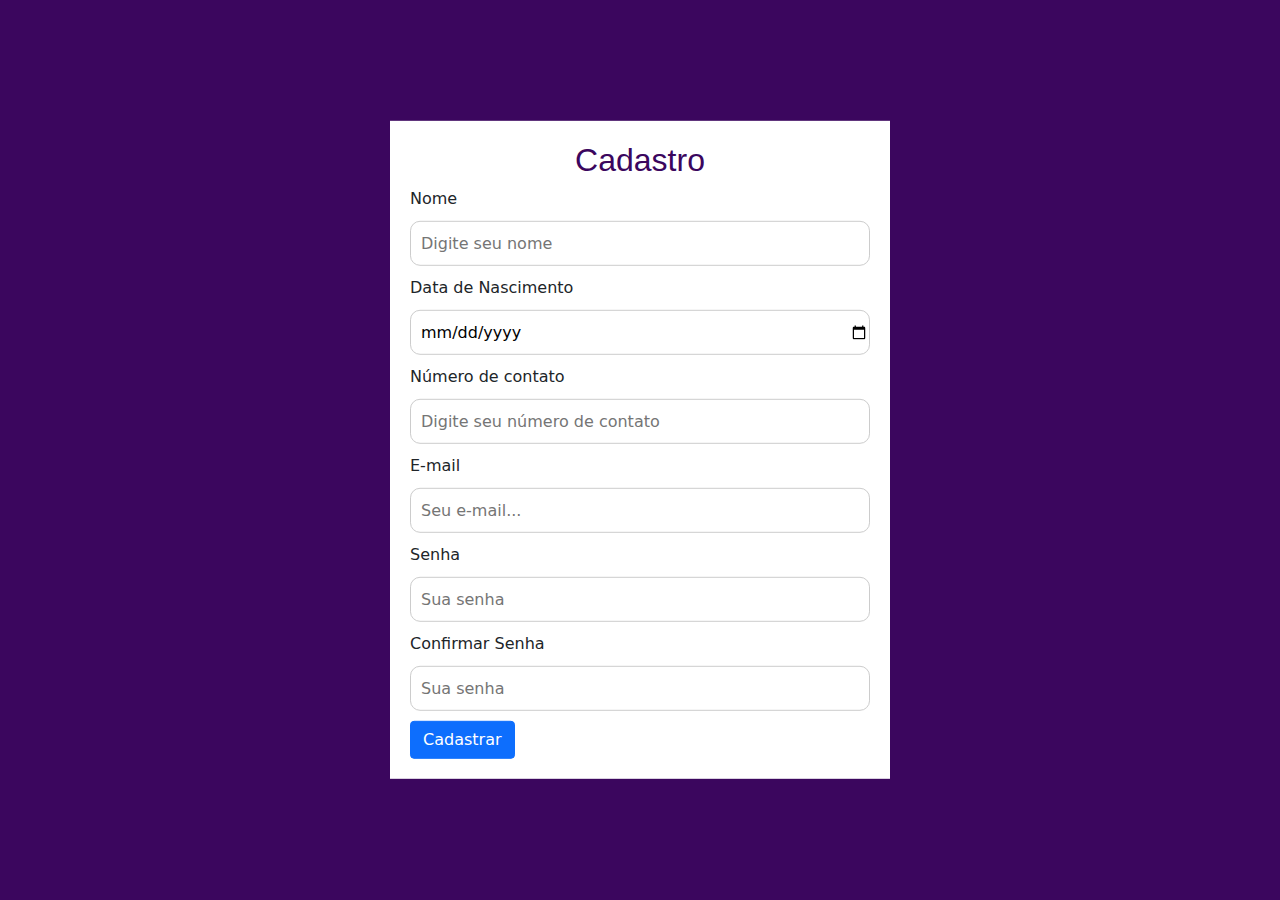
<file: cadastro.html>
<!DOCTYPE html>
<html leng = "utf-8">
    <header>
        <title>Cadastrar</title>
        <link rel="stylesheet" type="text/css" href="css/bootstrap.min.css">
        <link rel="stylesheet" type="text/css" href="cadastro.css">
    </header>
    <body>
        <div id="Cadastrar">
            <form id="novoCadastrar">
                <h2>Cadastro</h2>
                <div class="form-group">
                    <label>Nome</label>
                    <input id="nomeUsuario" type="text" name="nomeUsuario" placeholder="Digite seu nome"/>
                    <span class="msg-erro msg-nomeUsuario"></span>
                </div>
                
                <div class="form-group">
                    <label>Data de Nascimento</label>
                    <input id="dataNascimento" type="date" name="dataNascimento"/>
                    <span class="msg-erro msg-dataNascimento"></span>
                </div>
                
                <div class="form-group">
                    <label>Número de contato</label>
                    <input id="contato" type="tel" name="contato" placeholder="Digite seu número de contato"/>
                    <span class="msg-erro msg-contato"></span>
                </div>
                
                <div class="form-group">
                    <label>E-mail</label>
                    <input id="email" type="text" name="email" placeholder="Seu e-mail..."/>
                    <span class="msg-erro msg-email"></span>
                </div>
                
                <div class="form-group">
                    <label>Senha</label>
                    <input id="password" type="password" name="senha" placeholder="Sua senha"/>
                    <span class="msg-erro msg-password"></span>
                </div>

                <div class="form-group">
                    <label>Confirmar Senha</label>
                    <input id="password2" type="password" name="senha2" placeholder="Sua senha"/>
                    <span class="msg-erro msg-password2"></span>
                </div>
                
                <button type="submit" class="btn btn-primary" id='botao'> 
                    Cadastrar
                </button>               
            </form>
        </div>  
    <script type="text/javascript" src="cadastro.js"></script>      
    </body>
</html>
</file>
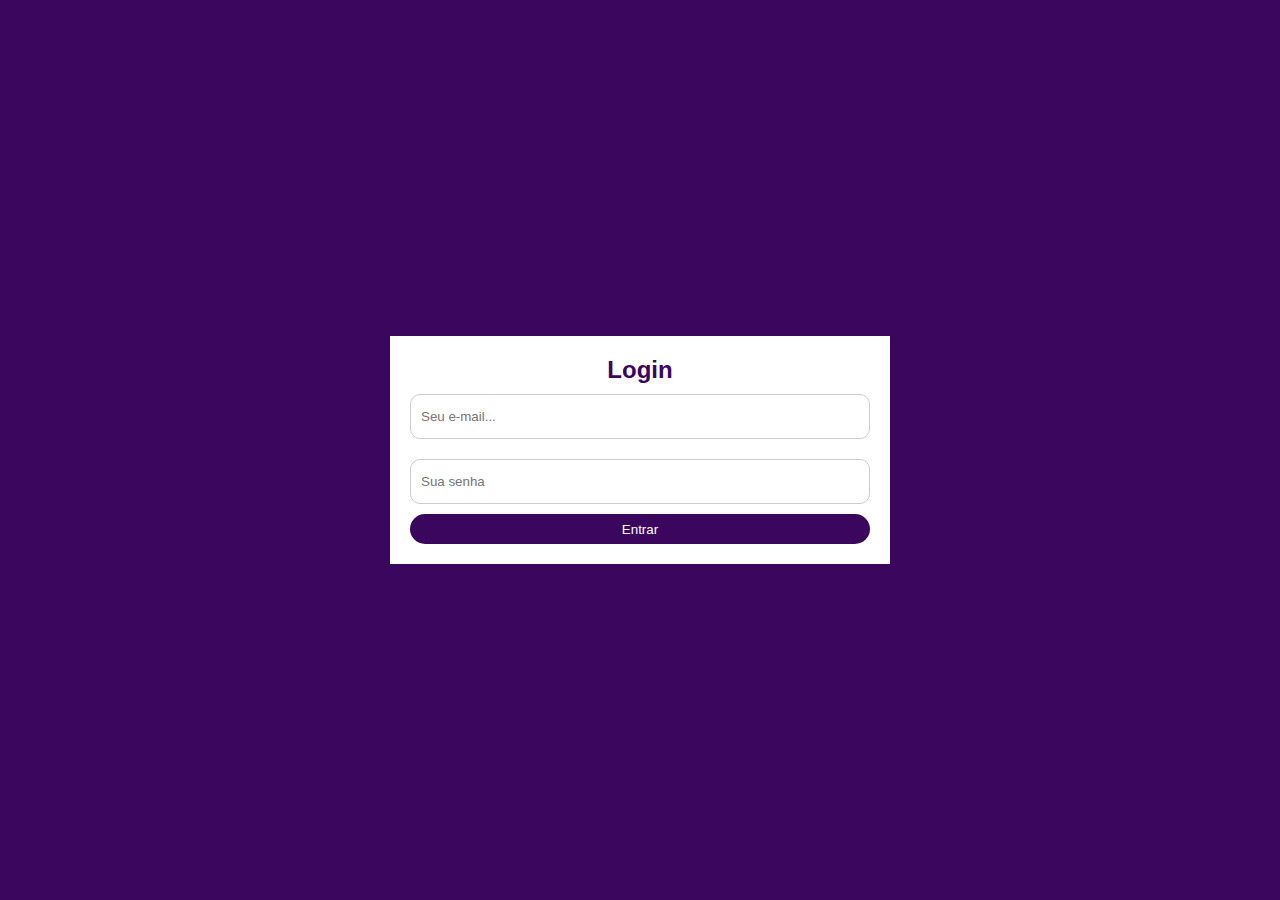
<file: login.html>
<!DOCTYPE html>
<html leng = "utf-8">
    <header>
        <title>Login</title>
    </header>
    <style>
        *{margin: 0; padding: 0; box-sizing: border-box;}
        body{
            background-color:#3B065E;
        }

        form{
            background-color: white;
            max-width: 500px;
            width: 70%;
            padding: 20px;
            position: absolute;
            left: 50%;
            top: 50%;
            transform: translate(-50%,-50%);
        }

        form h2{
            text-align: center;
            color: #3B065E;
            font-family: 'Lucida Sans', 'Lucida Sans Regular', 'Lucida Grande', 'Lucida Sans Unicode', Geneva, Verdana, sans-serif;
        }

        form input[type=text],
        form input[type=password]{
            width: 100%;
            height: 45px;
            border: 1px solid #ccc;
            padding-left: 10px;
            margin: 10px 0;
            border-radius: 10px;
        }

        form input[type=submit]{
            width: 100%;
            height: 30px;
            cursor: pointer;
            background: #3B065E;
            color: white;
            border: 0;
            border-radius: 20px;
            transition: 1s;
        }

        form input[type=submit]:hover{
            background-color: #6f06b6;
        }

        form input[type=text]:focus{
            outline: 0;
        }

        form input[type=password]:focus{
            outline: 0;
        }

        .msg-erro{
            color: red;
        }

    </style>
    <body>
        <div id="login">
            <form id="Entrar">
                <h2>Login</h2>
                <input id="email" type="text" name="email" placeholder="Seu e-mail..."/>
                <span class="msg-erro msg-email"></span>
                <input id="password" type="password" name="senha" placeholder="Sua senha"/>
                <span class="msg-erro msg-password"></span>
                <input type="submit" name="acao" value="Entrar"/>                
            </form>

            <script>

                var form = document.getElementById('Entrar');
                
                if(form.addEventListener){
                    form.addEventListener("submit", validaCadastro);
                }else if(form.attachEvent){
                    form.attachEvent("onsubmit", validaCadastro);
                }

                function validaCadastro(evt){
                    var email = document.getElementById('email');
                    var password = document.getElementById('password');
                    var filtro = /^([\w-]+(?:\.[\w-]+)*)@((?:[\w-]+\.)*\w[\w-]{0,66}(?:\.[a-z]{2})?)$/i;
                    var contErro =0;

                    var caixa_email = document.querySelector('.msg-email');
                    if(email.value == ""){
                        caixa_email.innerHTML = 'Favor preencher o E-mail';
                        caixa_email.style.display = 'block';
                        contErro += 1;
                    }else if(filtro.test(email.value)){
                        caixa_email.style.display = 'none';
                    }else if(email.value != "usuario@usuario.com"){
                        caixa_email.innerHTML = 'E-mail icorreto';
                        caixa_email.style.display = 'block';
                        contErro += 1;
                    }else{
                        caixa_email.innerHTML = 'Formato do E-mail inválido';
                        caixa_email.style.display = 'block';
                        contErro += 1;
                    }

                    var caixa_password = document.querySelector('.msg-password');
                    if(password.value == ""){
                        caixa_password.innerHTML = 'Favor preencher a senha';
                        caixa_password.style.display = 'block';
                        contErro += 1;
                    }else if(password.value.length < 6){
                        caixa_password.innerHTML = 'Favor preencher a senha com minimo de 6 caracteres';
                        caixa_password.style.display = 'block';
                        contErro += 1;
                    }else if(password != 123456){
                        caixa_password.innerHTML = 'Senha incorreta';
                        caixa_password.style.display = 'block';
                        contErro += 1;
                    }else{
                        caixa_password.style.display = 'none';
                    }
                     
                    if(email.value == "usuario@usuario.com" && password.value == 123456){
                        window.location.replace("index.html");
                    }else{
                        console.log("Usuário não cadastrado!!");
                    }

                    if(contErro > 0){
                        evt.preventDefault();
                    }
                }

                email.addEventListener('focus', ()=>{
                    email.style.borderColor = "#3B065E"; 
                })

                email.addEventListener('blur', ()=>{
                    email.style.borderColor = "#ccc"; 
                })

                password.addEventListener('focus', ()=>{
                    password.style.borderColor = "#3B065E"; 
                })

                password.addEventListener('blur', ()=>{
                    password.style.borderColor = "#ccc"; 
                }) 
                
            </script>
        </div>        
    </body>
</html>
</file>
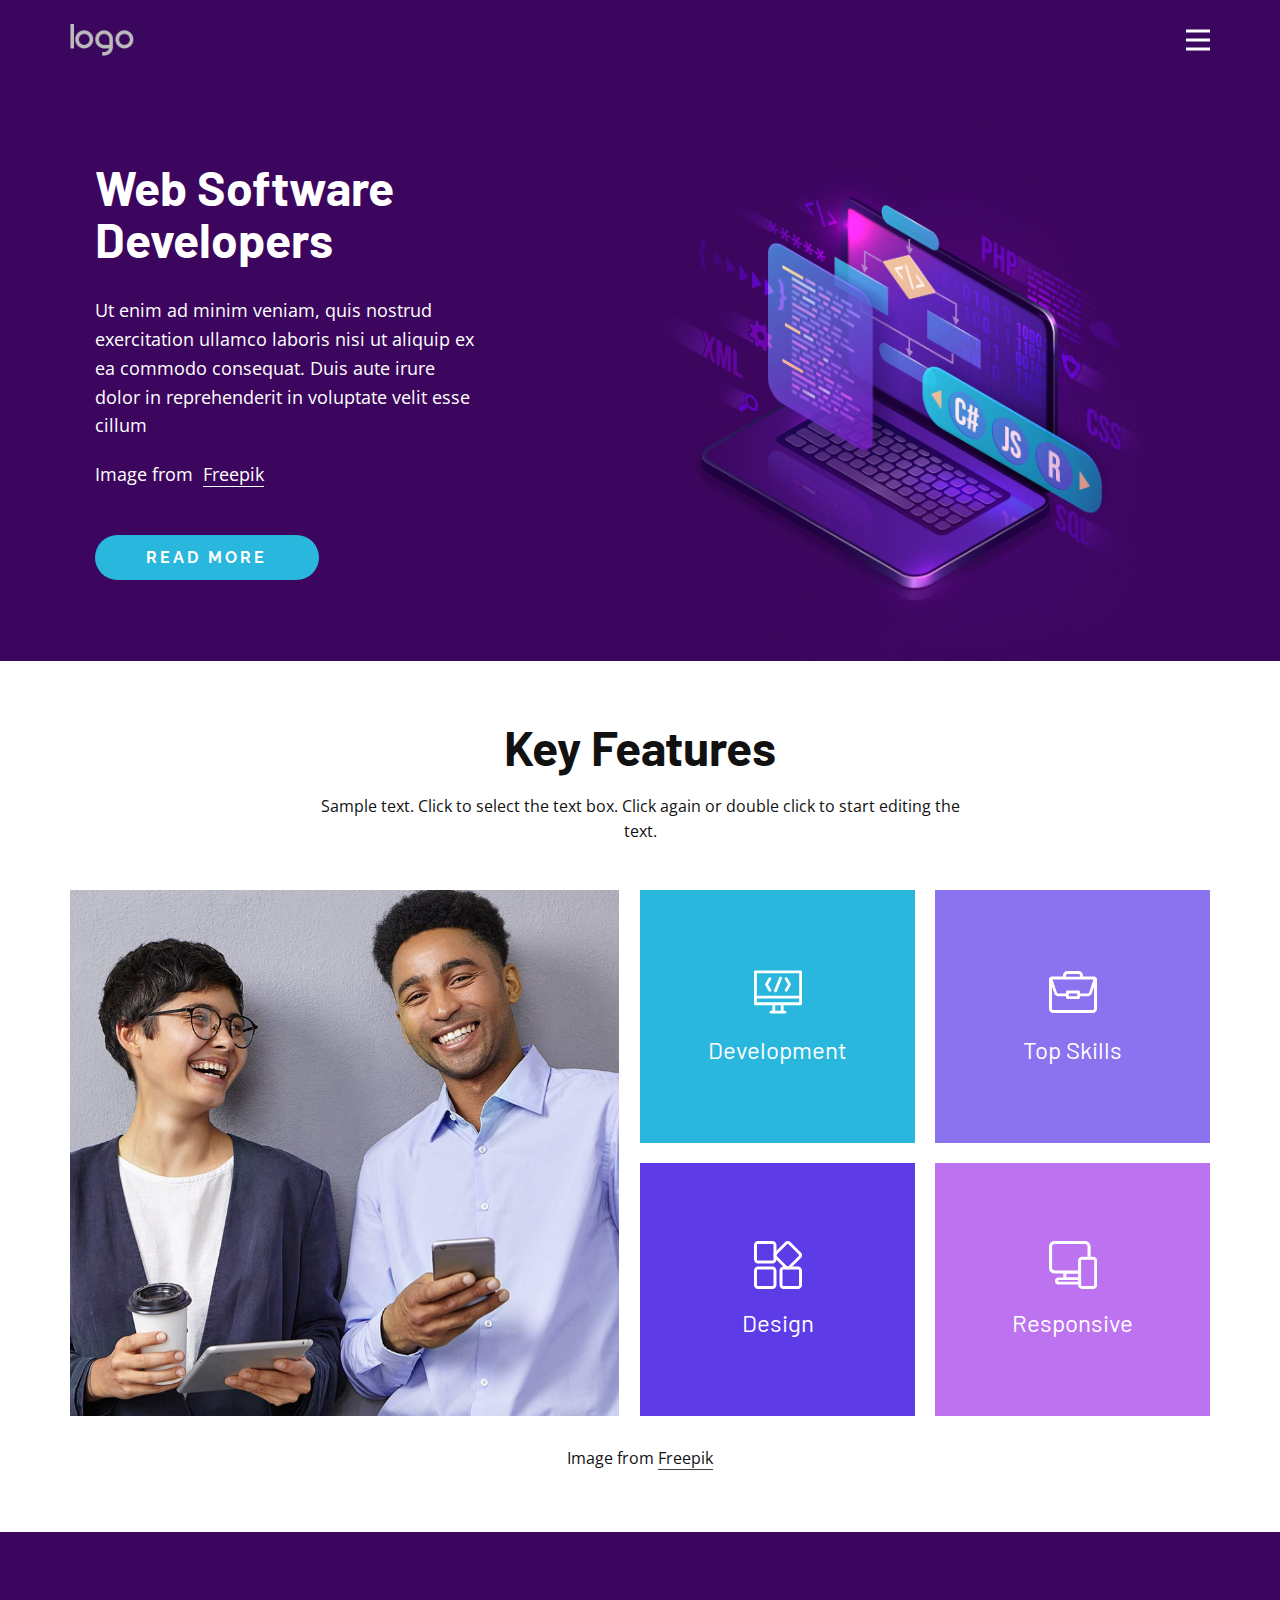
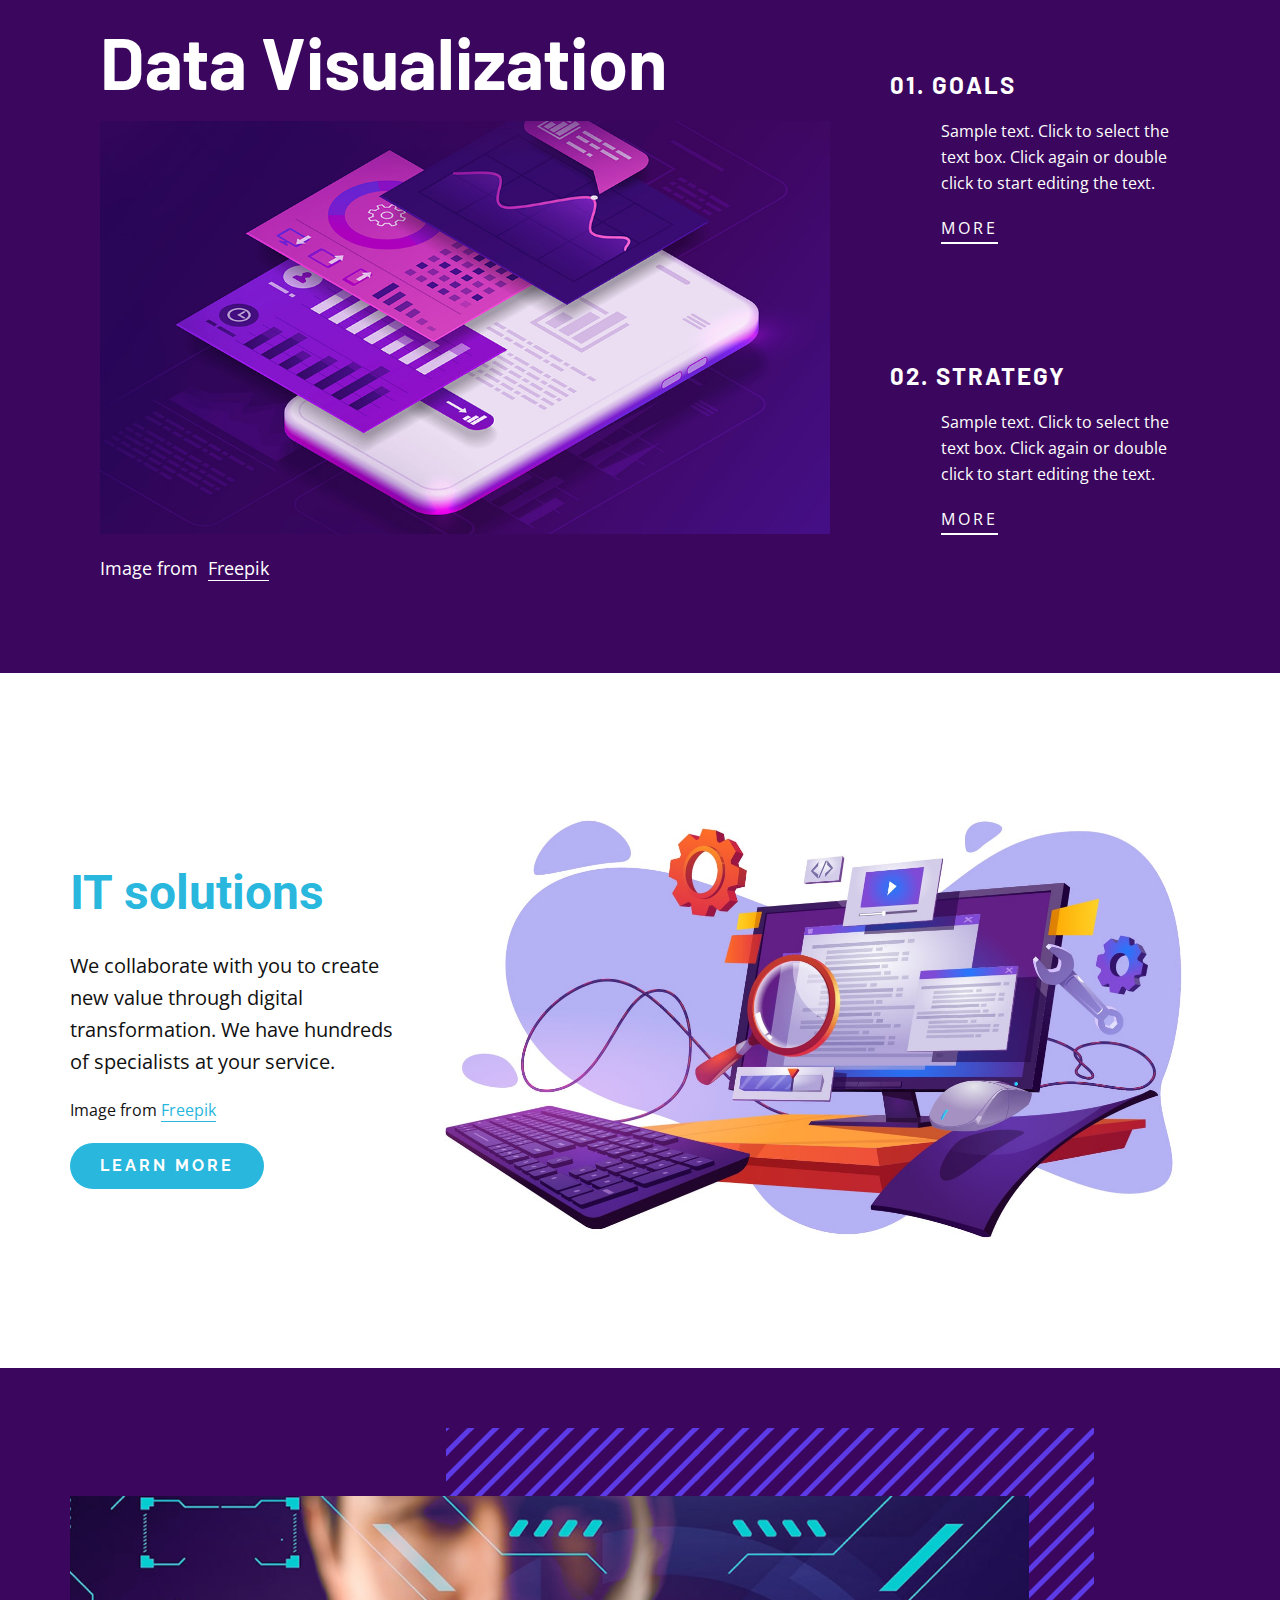
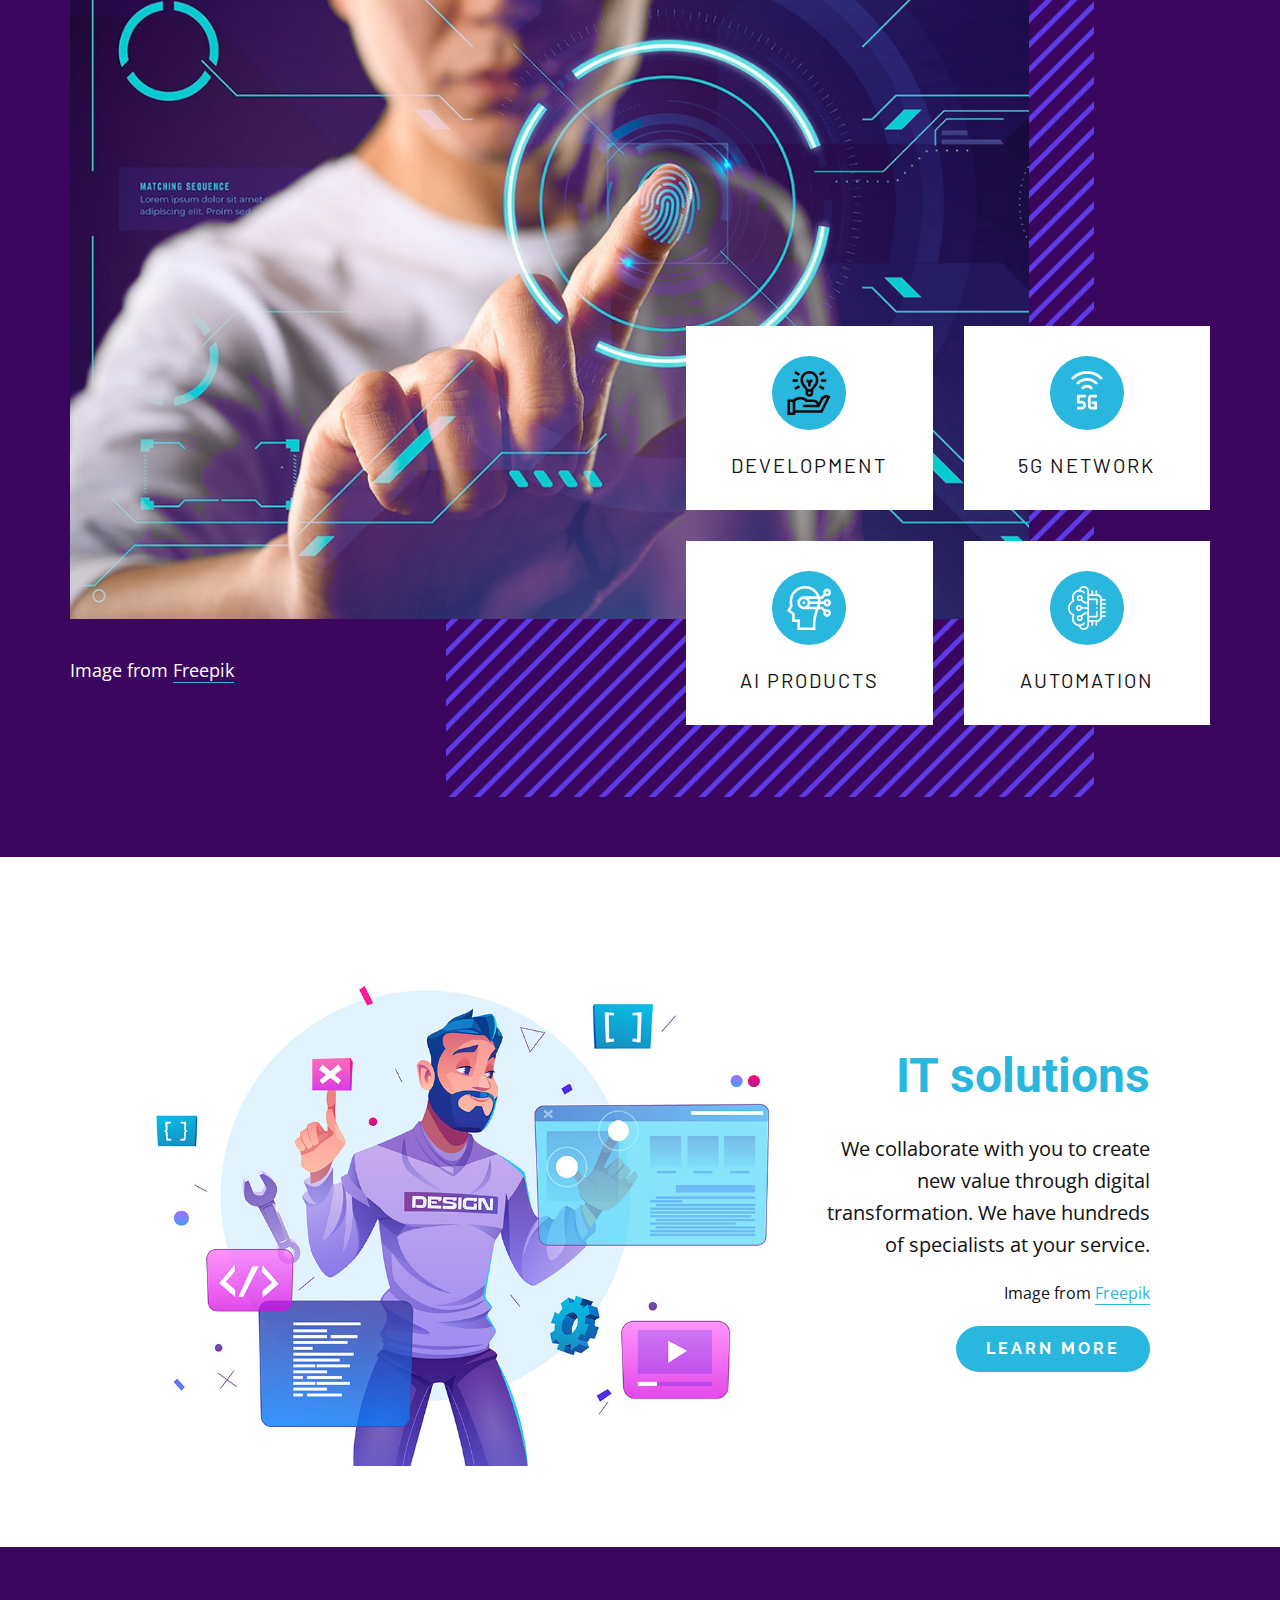
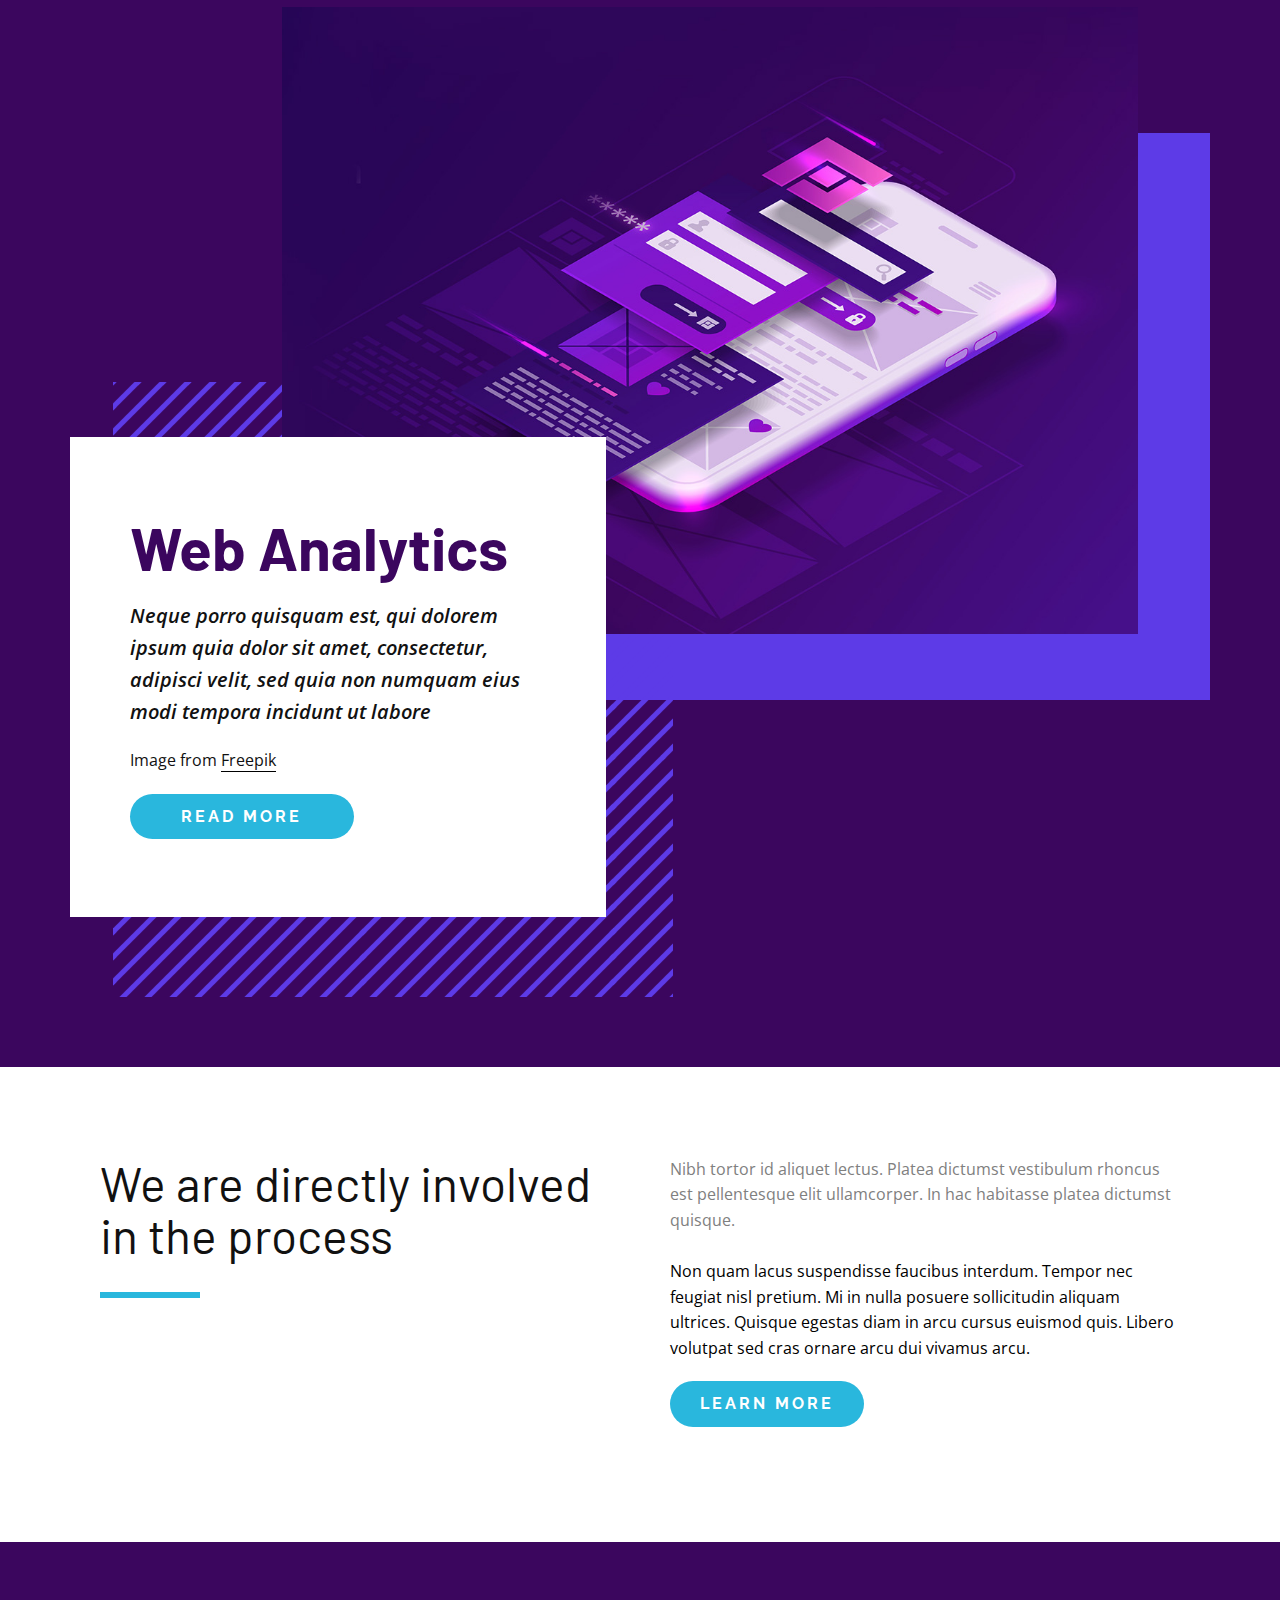
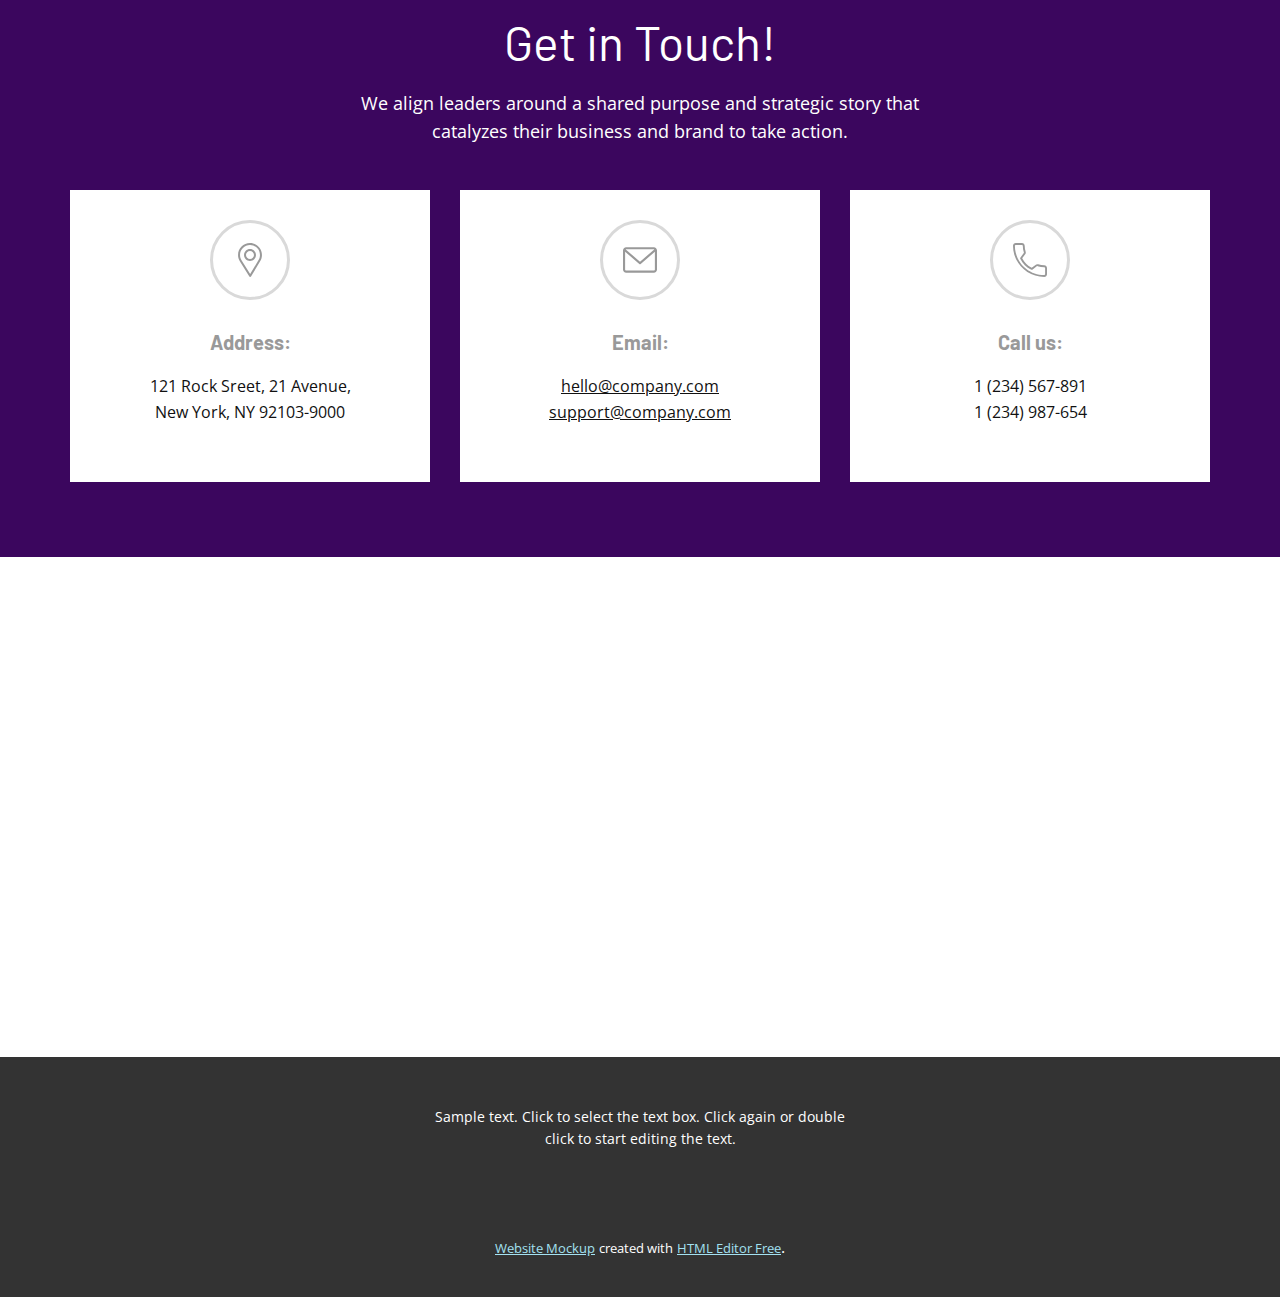
<file: Page-2.html>
<!DOCTYPE html>
<html style="font-size: 16px;">
  <head>
    <meta name="viewport" content="width=device-width, initial-scale=1.0">
    <meta charset="utf-8">
    <meta name="keywords" content="Advertising agency">
    <meta name="description" content="">
    <meta name="page_type" content="np-template-header-footer-from-plugin">
    <title>Page 2</title>
    <link rel="stylesheet" href="nicepage.css" media="screen">
<link rel="stylesheet" href="Page-2.css" media="screen">
    <script class="u-script" type="text/javascript" src="jquery-1.9.1.min.js" defer=""></script>
    <script class="u-script" type="text/javascript" src="nicepage.js" defer=""></script>
    <meta name="generator" content="Nicepage 4.7.8, nicepage.com">
    <link id="u-theme-google-font" rel="stylesheet" href="https://fonts.googleapis.com/css?family=Open+Sans:300,300i,400,400i,500,500i,600,600i,700,700i,800,800i|Barlow:100,100i,200,200i,300,300i,400,400i,500,500i,600,600i,700,700i,800,800i,900,900i">
    <link id="u-page-google-font" rel="stylesheet" href="https://fonts.googleapis.com/css?family=Raleway:100,100i,200,200i,300,300i,400,400i,500,500i,600,600i,700,700i,800,800i,900,900i|Roboto:100,100i,300,300i,400,400i,500,500i,700,700i,900,900i|Barlow:100,100i,200,200i,300,300i,400,400i,500,500i,600,600i,700,700i,800,800i,900,900i">
    
    
    
    
    
    
    
    
    
    
    
    <script type="application/ld+json">{
		"@context": "http://schema.org",
		"@type": "Organization",
		"name": "",
		"logo": "images/default-logo.png"
}</script>
    <meta name="theme-color" content="#29b7dd">
    <meta property="og:title" content="Page 2">
    <meta property="og:type" content="website">
  </head>
  <body class="u-body u-xl-mode"><header class="u-clearfix u-header u-palette-2-base u-header" id="sec-2485"><div class="u-clearfix u-sheet u-valign-middle u-sheet-1">
        <a href="https://nicepage.com" class="u-image u-logo u-image-1">
          <img src="images/default-logo.png" class="u-logo-image u-logo-image-1">
        </a>
        <nav class="u-menu u-menu-dropdown u-offcanvas u-menu-1" data-responsive-from="XL">
          <div class="menu-collapse" style="font-size: 1rem; letter-spacing: 0px; font-weight: 700; text-transform: uppercase;">
            <a class="u-button-style u-custom-active-border-color u-custom-border u-custom-border-color u-custom-borders u-custom-hover-border-color u-custom-left-right-menu-spacing u-custom-padding-bottom u-custom-text-color u-custom-text-hover-color u-custom-top-bottom-menu-spacing u-nav-link u-text-active-palette-1-base u-text-hover-palette-2-base u-text-white" href="#">
              <svg class="u-svg-link" viewBox="0 0 24 24"><use xlink:href="#menu-hamburger"></use></svg>
              <svg class="u-svg-content" version="1.1" id="menu-hamburger" viewBox="0 0 16 16" x="0px" y="0px" xmlns:xlink="http://www.w3.org/1999/xlink" xmlns="http://www.w3.org/2000/svg"><g><rect y="1" width="16" height="2"></rect><rect y="7" width="16" height="2"></rect><rect y="13" width="16" height="2"></rect>
</g></svg>
            </a>
          </div>
          <div class="u-custom-menu u-nav-container" wfd-invisible="true">
            <ul class="u-nav u-spacing-30 u-unstyled u-nav-1"><li class="u-nav-item"><a class="u-border-2 u-border-active-palette-1-base u-border-hover-palette-1-base u-border-no-left u-border-no-right u-border-no-top u-button-style u-nav-link u-text-active-palette-1-base u-text-grey-90 u-text-hover-grey-90" href="Page-1.html" style="padding: 10px 0px;">Page 1</a>
</li></ul>
          </div>
          <div class="u-custom-menu u-nav-container-collapse">
            <div class="u-black u-container-style u-inner-container-layout u-opacity u-opacity-95 u-sidenav">
              <div class="u-inner-container-layout u-sidenav-overflow">
                <div class="u-menu-close"></div>
                <ul class="u-align-center u-nav u-popupmenu-items u-unstyled u-nav-2"><li class="u-nav-item"><a class="u-button-style u-nav-link" href="Page-1.html" style="padding: 10px 20px;">Page 1</a>
</li></ul>
              </div>
            </div>
            <div class="u-black u-menu-overlay u-opacity u-opacity-70" wfd-invisible="true"></div>
          </div>
        </nav>
      </div></header>
    <section class="u-align-left u-clearfix u-image u-section-1" id="carousel_3e8e" data-image-width="1980" data-image-height="1350">
      <div class="u-clearfix u-sheet u-valign-middle u-sheet-1">
        <div class="u-clearfix u-expanded-width u-layout-wrap u-layout-wrap-1">
          <div class="u-gutter-0 u-layout">
            <div class="u-layout-row">
              <div class="u-align-left u-container-style u-layout-cell u-left-cell u-shape-rectangle u-size-27 u-layout-cell-1">
                <div class="u-container-layout u-valign-middle u-container-layout-1">
                  <h1 class="u-custom-font u-text u-text-body-alt-color u-text-1">Web Software Developers</h1>
                  <p class="u-text u-text-body-alt-color u-text-2">Ut enim ad minim veniam, quis nostrud exercitation ullamco laboris nisi ut aliquip ex ea commodo consequat. Duis aute irure dolor in reprehenderit in voluptate velit esse cillum </p>
                  <p class="u-text u-text-body-alt-color u-text-3">Image from&nbsp;<b>
                      <a href="https://www.freepik.com/vectors/computer" class="u-border-1 u-border-white u-btn u-button-link u-button-style u-none u-text-body-alt-color u-btn-1" target="_blank">Freepik</a></b>
                  </p>
                  <a href="#" class="u-active-palette-4-base u-btn u-btn-round u-button-style u-custom-font u-font-raleway u-hover-palette-4-base u-palette-1-base u-radius-50 u-text-body-alt-color u-btn-2">read more</a>
                </div>
              </div>
              <div class="u-align-left u-container-style u-image u-layout-cell u-right-cell u-size-33 u-image-1" data-image-width="1372" data-image-height="1235">
                <div class="u-container-layout u-valign-bottom u-container-layout-2"></div>
              </div>
            </div>
          </div>
        </div>
      </div>
    </section>
    <section class="u-align-center u-clearfix u-white u-section-2" id="carousel_7a94">
      <div class="u-clearfix u-sheet u-valign-middle-md u-valign-middle-sm u-valign-middle-xs u-sheet-1">
        <h1 class="u-align-center u-text u-text-1">Key Features</h1>
        <p class="u-text u-text-2">Sample text. Click to select the text box. Click again or double click to start editing the text.</p>
        <img alt="" class="u-expanded-width-md u-expanded-width-sm u-expanded-width-xs u-image u-image-default u-image-1" src="images/fffffff-min.jpg" data-image-width="1200" data-image-height="800">
        <div class="u-expanded-width-md u-expanded-width-sm u-expanded-width-xs u-list u-list-1">
          <div class="u-repeater u-repeater-1">
            <div class="u-align-center u-container-style u-custom-item u-list-item u-palette-1-base u-repeater-item u-list-item-1">
              <div class="u-container-layout u-similar-container u-valign-middle u-container-layout-1"><span class="u-icon u-icon-1"><svg class="u-svg-link" preserveAspectRatio="xMidYMin slice" viewBox="0 0 512 512" style=""><use xlink:href="#svg-f6ba"></use></svg><svg class="u-svg-content" viewBox="0 0 512 512" id="svg-f6ba"><g><path d="m497 26h-482c-8.284 0-15 6.716-15 15v340c0 8.284 6.716 15 15 15h181v60h-15c-8.284 0-15 6.716-15 15s6.716 15 15 15h150c8.284 0 15-6.716 15-15s-6.716-15-15-15h-15v-60h181c8.284 0 15-6.716 15-15v-340c0-8.284-6.716-15-15-15zm-15 30v240h-452v-240zm-196 400h-60v-60h60zm-256-90v-40h452v40z"></path><path d="m223.381 258.012c1.818.724 3.694 1.066 5.539 1.066 5.964 0 11.604-3.581 13.942-9.46l54.15-136.147c3.062-7.697-.697-16.42-8.395-19.481-7.698-3.063-16.42.697-19.481 8.395l-54.15 136.148c-3.061 7.696.698 16.417 8.395 19.479z"></path><path d="m335.557 250.526c2.367 1.372 4.953 2.023 7.504 2.023 5.177 0 10.213-2.683 12.994-7.484l36.363-62.777c2.741-4.732 2.69-10.58-.133-15.263l-36.363-60.315c-4.277-7.095-13.495-9.378-20.591-5.102-7.095 4.277-9.379 13.496-5.102 20.591l31.786 52.724-31.919 55.106c-4.153 7.167-1.708 16.345 5.461 20.497z"></path><path d="m155.945 245.065c2.782 4.802 7.817 7.484 12.994 7.484 2.551 0 5.138-.651 7.504-2.023 7.168-4.152 9.613-13.33 5.461-20.498l-31.919-55.106 31.786-52.724c4.277-7.095 1.993-16.313-5.102-20.591-7.096-4.278-16.314-1.993-20.591 5.102l-36.363 60.315c-2.823 4.683-2.874 10.531-.133 15.263z"></path>
</g></svg>
            
            
          </span>
                <h4 class="u-align-center u-text u-text-3">Development</h4>
              </div>
            </div>
            <div class="u-align-center u-container-style u-custom-item u-list-item u-palette-3-light-1 u-repeater-item u-list-item-2">
              <div class="u-container-layout u-similar-container u-valign-middle u-container-layout-2"><span class="u-icon u-icon-2"><svg class="u-svg-link" preserveAspectRatio="xMidYMin slice" viewBox="0 0 128 128" style=""><use xlink:href="#svg-3dc7"></use></svg><svg class="u-svg-content" viewBox="0 0 128 128" id="svg-3dc7"><path d="m78.9 15.9c2.1 0 3.7 1.7 3.7 3.7v3.7h-37.2v-3.7c0-2 1.7-3.7 3.7-3.7h29.8m39.7 14.8-11.6 34.5c-0.5 1.5-1.9 2.5-3.5 2.5h-20.9v-3.7c0-2-1.7-3.7-3.7-3.7h-29.8c-2.1 0-3.7 1.7-3.7 3.7v3.7h-20.9c-1.6 0-3-1-3.5-2.5l-11.6-34.5h109.2m1.5 19.1v58.6c0 2-1.7 3.7-3.7 3.7h-104.7c-2.1 0-3.7-1.7-3.7-3.7v-58.6l5.9 17.7c1.5 4.5 5.8 7.6 10.6 7.6h20.9v3.7c0 2 1.7 3.7 3.7 3.7h29.8c2.1 0 3.7-1.7 3.7-3.7v-3.7h20.9c4.8 0 9.1-3 10.6-7.6l6-17.7m-44.9 17.9v7.4h-22.4v-7.4h22.4m15.3-44.9v-3.2c0-6.4-5.2-11.6-11.6-11.6h-29.8c-6.4 0-11.7 5.2-11.7 11.6v3.2h-29.5c-4.4 0-7.9 3.5-7.9 7.9v77.7c0 6.4 5.2 11.6 11.7 11.6h104.7c6.4 0 11.7-5.2 11.7-11.6v-77.7c0-4.4-3.6-7.9-7.9-7.9h-29.7z"></path></svg>
            
            
          </span>
                <h4 class="u-align-center u-text u-text-4">Top Skills</h4>
              </div>
            </div>
            <div class="u-align-center u-container-style u-custom-item u-list-item u-palette-3-base u-repeater-item u-shape-rectangle">
              <div class="u-container-layout u-similar-container u-valign-middle u-container-layout-3"><span class="u-icon u-icon-3"><svg class="u-svg-link" preserveAspectRatio="xMidYMin slice" viewBox="0 0 128 128" style=""><use xlink:href="#svg-9868"></use></svg><svg class="u-svg-content" viewBox="0 0 128 128" id="svg-9868"><path d="m117.4 76c1.5 0 2.7 1.2 2.7 2.7v38.7c0 1.5-1.2 2.7-2.7 2.7h-38.7c-1.5 0-2.7-1.2-2.7-2.7v-38.7c0-1.5 1.2-2.7 2.7-2.7h38.7m0-7.9h-38.7c-5.8 0-10.6 4.8-10.6 10.6v38.7c0 5.8 4.8 10.6 10.6 10.6h38.7c5.8 0 10.6-4.8 10.6-10.6v-38.7c0-5.8-4.8-10.6-10.6-10.6z"></path><path d="m49.3 7.9c1.5 0 2.7 1.2 2.7 2.7v38.7c0 1.5-1.2 2.7-2.7 2.7h-38.7c-1.5 0-2.7-1.2-2.7-2.7v-38.7c0-1.5 1.2-2.7 2.7-2.7h38.7m0-7.9h-38.7c-5.8 0-10.6 4.8-10.6 10.6v38.7c0 5.8 4.8 10.6 10.6 10.6h38.7c5.8 0 10.6-4.8 10.6-10.6v-38.7c0-5.8-4.8-10.6-10.6-10.6z"></path><path d="m90 7.9c0.7 0 1.4 0.3 1.9 0.8l27.4 27.4c1 1 1 2.7 0 3.8l-27.4 27.3c-0.5 0.5-1.2 0.8-1.9 0.8s-1.4-0.3-1.9-0.8l-27.3-27.3c-1-1-1-2.7 0-3.8l27.3-27.4c0.6-0.5 1.3-0.8 1.9-0.8m0-7.9c-2.8 0-5.5 1.1-7.5 3.1l-27.3 27.4c-2 2-3.1 4.7-3.1 7.5s1.1 5.5 3.1 7.5l27.4 27.4c2 2 4.7 3.1 7.5 3.1s5.5-1.1 7.5-3.1l27.4-27.4c2-2 3.1-4.7 3.1-7.5s-1.1-5.5-3.1-7.5l-27.5-27.4c-2-2-4.6-3.1-7.5-3.1z"></path><path d="m49.3 76c1.5 0 2.7 1.2 2.7 2.7v38.7c0 1.5-1.2 2.7-2.7 2.7h-38.7c-1.5 0-2.7-1.2-2.7-2.7v-38.7c0-1.5 1.2-2.7 2.7-2.7h38.7m0-7.9h-38.7c-5.8 0-10.6 4.8-10.6 10.6v38.7c0 5.8 4.8 10.6 10.6 10.6h38.7c5.8 0 10.6-4.8 10.6-10.6v-38.7c0-5.8-4.8-10.6-10.6-10.6z"></path></svg>
            
            
          </span>
                <h4 class="u-align-center u-text u-text-5">Design</h4>
              </div>
            </div>
            <div class="u-align-center u-container-style u-list-item u-palette-2-light-1 u-repeater-item u-shape-rectangle u-list-item-4">
              <div class="u-container-layout u-similar-container u-valign-middle u-container-layout-4"><span class="u-icon u-icon-4"><svg class="u-svg-link" preserveAspectRatio="xMidYMin slice" viewBox="0 0 128 128" style=""><use xlink:href="#svg-cf8d"></use></svg><svg class="u-svg-content" viewBox="0 0 128 128" id="svg-cf8d"><path d="m26.4 108.7c-1.2 0-2.2-1-2.2-2.2s1-2.2 4.7-2.2h48.7v-7.4h-31.2v-9.9h31.2v-8.4h-58.7c-7.7 0-10.6-3-10.6-6.6v-57.1c0-3.7 3-6.6 6.6-6.6h81.2c3.7 0 6.6 3 6.6 6.6v27h8.3v-27c0-8.2-6.7-14.9-14.9-14.9h-81.2c-8.2 0-14.9 6.7-14.9 14.9v57.1c0 8.2 6.7 14.9 14.9 14.9h23.2v10.1h-13.8c-4.3 0-8.5 3.7-8.5 9.5v0.2c0 4.6 3.7 9.3 8.3 9.3h53.5v-7.3h-51.2z"></path><path d="m118 41.9h-30c-5.8 0-10.5 4.7-10.5 10.6 0 0 0.1 66.3 0.1 66.4 0 4.3 5.1 9 10.4 9h30c5.6 0 10.2-4.4 10.5-10.1v-65.3c0-5.9-4.7-10.6-10.5-10.6zm2.4 75.5c-0.1 1.3-1.1 2.3-2.4 2.3h-30c-1 0-1.9-0.7-2.2-1.6l-0.2-65.6c0-1.3 1.1-2.4 2.4-2.4h30c1.3 0 2.4 1.1 2.4 2.4v64.9z"></path></svg>
            
            
          </span>
                <h4 class="u-align-center u-text u-text-6">Responsive</h4>
              </div>
            </div>
          </div>
        </div>
        <p class="u-text u-text-7">Image from <a href="https://freepik.com/photos/business" class="u-active-none u-border-1 u-border-grey-75 u-btn u-button-link u-button-style u-hover-none u-none u-text-body-color u-btn-1">Freepik</a>
        </p>
      </div>
    </section>
    <section class="u-align-center-lg u-align-center-md u-align-center-sm u-align-center-xs u-clearfix u-palette-2-base u-section-3" id="carousel_3f86">
      <div class="u-clearfix u-sheet u-valign-middle-lg u-valign-middle-md u-valign-middle-sm u-valign-middle-xs u-sheet-1">
        <div class="u-clearfix u-expanded-width-md u-expanded-width-sm u-expanded-width-xs u-layout-wrap u-layout-wrap-1">
          <div class="u-layout">
            <div class="u-layout-row">
              <div class="u-container-style u-layout-cell u-size-60 u-layout-cell-1">
                <div class="u-container-layout u-container-layout-1">
                  <h2 class="u-text u-text-1">Data Visualization</h2>
                  <img src="images/ssssss.jpg" alt="" class="u-expanded-width u-image u-image-default u-image-1" data-image-width="1080" data-image-height="735">
                  <p class="u-text u-text-body-alt-color u-text-2">Image from&nbsp;<b>
                      <a href="https://www.freepik.com/vectors/computer" class="u-border-1 u-border-white u-btn u-button-link u-button-style u-none u-text-body-alt-color u-btn-1" target="_blank">Freepik</a></b>
                  </p>
                </div>
              </div>
            </div>
          </div>
        </div>
        <div class="u-list u-list-1">
          <div class="u-repeater u-repeater-1">
            <div class="u-container-style u-list-item u-repeater-item">
              <div class="u-container-layout u-similar-container u-valign-top u-container-layout-2">
                <h3 class="u-text u-text-3">01. goals</h3>
                <p class="u-text u-text-4">Sample text. Click to select the text box. Click again or double click to start editing the text.</p>
                <a href="#" class="u-active-none u-border-2 u-border-white u-btn u-button-style u-hover-none u-none u-text-active-palette-2-light-3 u-text-body-alt-color u-text-hover-palette-3-light-3 u-btn-2">more</a>
              </div>
            </div>
            <div class="u-container-style u-list-item u-repeater-item">
              <div class="u-container-layout u-similar-container u-valign-top u-container-layout-3">
                <h3 class="u-text u-text-5">02. strategy</h3>
                <p class="u-text u-text-6">Sample text. Click to select the text box. Click again or double click to start editing the text.</p>
                <a href="#" class="u-active-none u-border-2 u-border-white u-btn u-button-style u-hover-none u-none u-text-active-palette-2-light-3 u-text-body-alt-color u-text-hover-palette-3-light-3 u-btn-3">more<span class="u-text-body-alt-color"></span>
                  <span class="u-text-body-alt-color"></span>
                </a>
              </div>
            </div>
          </div>
        </div>
      </div>
    </section>
    <section class="u-align-center-xs u-clearfix u-section-4" src="" id="carousel_46bf">
      <div class="u-clearfix u-sheet u-valign-middle-xl u-sheet-1">
        <img class="u-expanded-width-md u-image u-image-contain u-image-1" src="images/Untitled-1-min.jpg">
        <div class="u-align-center-md u-align-center-sm u-align-center-xs u-border-no-bottom u-border-no-left u-border-no-right u-border-no-top u-container-style u-expanded-width-md u-expanded-width-sm u-expanded-width-xs u-group u-shape-rectangle u-group-1">
          <div class="u-container-layout u-valign-middle u-container-layout-1">
            <h1 class="u-text u-text-palette-1-base u-text-1">IT solutions</h1>
            <p class="u-large-text u-text u-text-variant u-text-2">We collaborate with you to create new value through digital transformation. We have hundreds of specialists at your service. </p>
            <p class="u-text u-text-3">Image from <a href="https://www.freepik.com/vectors/cartoon" class="u-active-none u-border-1 u-border-palette-1-base u-btn u-button-link u-button-style u-hover-none u-none u-text-palette-1-base u-btn-1" target="_blank">Freepik</a>
            </p>
            <a href="#" class="u-active-palette-4-base u-border-0 u-btn u-btn-round u-button-style u-custom-font u-font-raleway u-hover-palette-4-base u-palette-1-base u-radius-50 u-text-body-alt-color u-btn-2">learn more</a>
          </div>
        </div>
      </div>
    </section>
    <section class="u-align-right u-clearfix u-palette-2-base u-section-5" id="carousel_d534">
      <div class="u-clearfix u-sheet u-valign-middle-sm u-valign-middle-xs u-sheet-1">
        <div class="u-container-style u-group u-image u-image-tiles u-image-1" data-image-width="500" data-image-height="375">
          <div class="u-container-layout u-container-layout-1"></div>
        </div>
        <img src="images/fff.jpg" alt="" class="u-image u-image-default u-image-2" data-image-width="1202" data-image-height="800">
        <p class="u-align-left u-text u-text-1">Image from <a href="https://www.freepik.com/free-photos/background" class="u-border-1 u-border-palette-1-base u-btn u-button-link u-button-style u-none u-text-body-alt-color u-btn-1">Freepik</a>
        </p>
        <div class="u-list u-list-1">
          <div class="u-repeater u-repeater-1">
            <div class="u-container-style u-list-item u-repeater-item u-video-cover u-white u-list-item-1">
              <div class="u-container-layout u-similar-container u-valign-top u-container-layout-2"><span class="u-icon u-icon-circle u-palette-1-base u-spacing-15 u-icon-1"><svg class="u-svg-link" preserveAspectRatio="xMidYMin slice" viewBox="0 0 512 512" style=""><use xlink:href="#svg-dcec"></use></svg><svg class="u-svg-content" viewBox="0 0 512 512" id="svg-dcec"><g><path d="m506.061 294.479-13.406-6.712c-37.055-18.553-82.084-3.54-100.615 33.574l-22.788 45.528c-13.319-20.937-36.712-34.869-63.313-34.869h-69.019c-22.263-20.08-50.779-31.066-80.981-31.066s-58.713 10.987-80.975 31.066h-69.025v180h90v-26.555h314.638zm-440.122 187.521h-30v-120h30zm30-26.555v-101.925c16.611-14.595 37.686-22.586 60-22.586 43.655 0 66.559 29.51 68.787 31.066h81.213c19.555 0 36.228 12.541 42.42 30h-162.42v30h189.267l43.668-87.245c8.862-17.751 27.659-26.867 45.804-24.593l-72.642 145.283z"></path><path d="m215.939 225v30c0 24.813 20.187 45 45 45s45-20.187 45-45v-30c0-7.02 9.611-18.622 18.906-29.842 17.343-20.934 41.094-49.605 41.094-90.158 0-57.897-47.103-105-105-105s-105 47.103-105 105c0 40.553 23.751 69.224 41.094 90.158 9.295 11.22 18.906 22.822 18.906 29.842zm45 45c-8.271 0-15-6.729-15-15v-15h30v15c0 8.271-6.728 15-15 15zm0-240c41.355 0 75 33.645 75 75 0 29.741-18.167 51.671-34.196 71.02-9.4 11.347-18.425 22.249-22.892 33.98h-35.823c-4.468-11.732-13.493-22.634-22.892-33.98-16.029-19.349-34.196-41.278-34.196-71.02-.001-41.355 33.644-75 74.999-75z"></path><path d="m245.939 180h30v-38.787l25.607-25.606-21.213-21.214-19.394 19.394-19.393-19.394-21.213 21.214 25.606 25.606z"></path><path d="m65.939 96h60v30h-60z"></path><path d="m395.939 96h60v30h-60z"></path><path d="m88.045 178.5h60v30h-60z" transform="matrix(.866 -.5 .5 .866 -80.935 84.947)"></path><path d="m373.695 13.225h60.277v30h-60.277z" transform="matrix(.862 -.507 .507 .862 41.406 208.569)"></path><path d="m103.045-1.914h30v60.277h-30z" transform="matrix(.507 -.862 .862 .507 33.886 115.681)"></path><path d="m388.833 163.5h30v60h-30z" transform="matrix(.5 -.866 .866 .5 34.341 446.481)"></path>
</g></svg></span>
                <h4 class="u-align-center u-text u-text-2">Development</h4>
              </div>
            </div>
            <div class="u-align-center u-container-style u-list-item u-repeater-item u-video-cover u-white u-list-item-2">
              <div class="u-container-layout u-similar-container u-valign-top u-container-layout-3"><span class="u-icon u-icon-circle u-palette-1-base u-spacing-15 u-icon-2"><svg class="u-svg-link" preserveAspectRatio="xMidYMin slice" viewBox="0 0 24 24" style=""><use xlink:href="#svg-ea00"></use></svg><svg class="u-svg-content" viewBox="0 0 24 24" id="svg-ea00"><path d="m19.75 4.687c-.191 0-.382-.072-.528-.218-1.93-1.914-4.495-2.969-7.222-2.969s-5.292 1.055-7.222 2.969c-.294.292-.768.29-1.061-.004-.292-.294-.29-.77.004-1.061 2.214-2.195 5.154-3.404 8.279-3.404s6.065 1.209 8.278 3.404c.294.291.296.767.004 1.061-.146.147-.339.222-.532.222z"></path><path d="m17.052 7.362c-.191 0-.382-.072-.528-.218-1.211-1.201-2.817-1.862-4.524-1.862s-3.313.661-4.524 1.863c-.294.292-.769.29-1.061-.004-.291-.294-.29-.769.004-1.061 1.494-1.481 3.476-2.298 5.581-2.298s4.087.816 5.581 2.298c.294.292.296.767.004 1.061-.147.147-.34.221-.533.221z"></path><path d="m14.354 10.038c-.193 0-.386-.074-.533-.222-.963-.971-2.681-.971-3.644 0-.291.294-.765.296-1.06.004-.294-.291-.296-.766-.004-1.06.765-.772 1.791-1.197 2.887-1.197s2.122.425 2.887 1.196c.292.294.29.77-.004 1.061-.147.146-.338.218-.529.218z"></path><path d="m9.125 21h-1.875c-.414 0-.75-.336-.75-.75s.336-.75.75-.75h1.875c.482 0 .875-.393.875-.875s-.393-.875-.875-.875h-1.875c-.414 0-.75-.336-.75-.75v-3.25c0-.414.336-.75.75-.75h3.5c.414 0 .75.336.75.75s-.336.75-.75.75h-2.75v1.75h1.125c1.31 0 2.375 1.065 2.375 2.375s-1.065 2.375-2.375 2.375z"></path><path d="m16.75 21h-2.5c-.965 0-1.75-.785-1.75-1.75v-4.5c0-.965.785-1.75 1.75-1.75h2.5c.414 0 .75.336.75.75s-.336.75-.75.75h-2.5c-.138 0-.25.112-.25.25v4.5c0 .138.112.25.25.25h1.75v-1.5h-.75c-.414 0-.75-.336-.75-.75s.336-.75.75-.75h1.5c.414 0 .75.336.75.75v3c0 .414-.336.75-.75.75z"></path></svg></span>
                <h4 class="u-text u-text-3">5G Network</h4>
              </div>
            </div>
            <div class="u-align-center u-container-style u-list-item u-repeater-item u-video-cover u-white u-list-item-3">
              <div class="u-container-layout u-similar-container u-valign-top u-container-layout-4"><span class="u-icon u-icon-circle u-palette-1-base u-spacing-15 u-icon-3"><svg class="u-svg-link" preserveAspectRatio="xMidYMin slice" viewBox="0 0 512.012 512.012" style=""><use xlink:href="#svg-3c9c"></use></svg><svg class="u-svg-content" viewBox="0 0 512.012 512.012" id="svg-3c9c"><g><path d="m59.998 332.666v87.346h61v92h210v-62.218c0-56.303 12.309-115.303 37.563-179.782h32.224l25.611 25.611c-2.817 5.875-4.398 12.451-4.398 19.39 0 24.813 20.187 45 45 45s45-20.187 45-45-20.187-45-45-45c-6.938 0-13.514 1.581-19.389 4.398l-34.398-34.398h-32.572c3.497-9.779 6.115-19.796 7.843-30.01h36.096c6.192 17.469 22.865 30.01 42.42 30.01 24.813 0 45-20.187 45-45s-20.187-45-45-45c-19.555 0-36.228 12.541-42.42 30h-33.58c0-10.152-.845-20.177-2.485-30h24.698l34.398-34.397c5.875 2.817 12.45 4.398 19.389 4.398 24.813 0 45-20.187 45-45s-20.187-45-45-45-45 20.187-45 45c0 6.939 1.581 13.514 4.398 19.389l-25.611 25.61h-19.994c-24.022-68.126-88.986-119.066-167.616-120-88.723-1.043-163.221 61.684-179.498 143.168-5.685 28.455-4.837 56.601 2.51 83.77l-36.173 62.25zm407-32.654c8.271 0 15 6.729 15 15s-6.729 15-15 15-15-6.729-15-15 6.728-15 15-15zm0-120c8.271 0 15 6.729 15 15s-6.729 15-15 15-15-6.729-15-15 6.728-15 15-15zm0-120c8.271 0 15 6.729 15 15s-6.729 15-15 15-15-6.729-15-15 6.728-15 15-15zm-117.798 178.089c-.272.639-.533 1.273-.802 1.911h-92.44c6.565-8.725 11.274-18.921 13.531-30.01h88.481c-1.971 9.61-4.896 18.996-8.77 28.099zm-108.202-43.089c0 24.813-20.187 45-45 45s-45-20.187-45-45 20.187-45 45-45 45 20.187 45 45zm120-15h-91.509c-2.258-11.079-6.967-21.275-13.532-30h101.998c1.993 9.704 3.043 19.738 3.043 30zm-297.903-30.954c13.953-69.845 76.913-119.906 149.725-119.047 60.427.717 112.514 37.715 135.55 90.001h-152.372c-41.355 0-75 33.645-75 75s33.645 75 75 74.99h140.455c-23.819 63.823-35.455 122.919-35.455 179.792v32.218h-150v-92h-61v-72.655l-50.417-36.534 29.076-50.038c-.795-4.156-14.724-35.852-5.562-81.727z"></path><path d="m180.998 180.012h30v30h-30z"></path>
</g></svg></span>
                <h4 class="u-text u-text-4">AI Products</h4>
              </div>
            </div>
            <div class="u-align-center u-container-style u-list-item u-repeater-item u-video-cover u-white u-list-item-4">
              <div class="u-container-layout u-similar-container u-valign-top u-container-layout-5"><span class="u-icon u-icon-circle u-palette-1-base u-spacing-15 u-icon-4"><svg class="u-svg-link" preserveAspectRatio="xMidYMin slice" viewBox="0 0 512 512" style=""><use xlink:href="#svg-869b"></use></svg><svg class="u-svg-content" viewBox="0 0 512 512" id="svg-869b"><g><path d="m467.5 218.79c5.523 0 10-4.477 10-10s-4.477-10-10-10h-37.882v-27.225h37.882c5.523 0 10-4.477 10-10s-4.477-10-10-10h-37.882v-16.361c0-2.651-1.052-5.193-2.926-7.068l-28.917-28.941c-1.875-1.877-4.42-2.932-7.074-2.932h-16.365v-37.848c0-5.523-4.477-10-10-10s-10 4.477-10 10v37.848h-27.23v-37.848c0-5.523-4.477-10-10-10s-10 4.477-10 10v37.848h-27.202v-35.836c0-33.32-27.11-60.427-60.434-60.427-27.264 0-50.959 18.428-58.186 44.029-20.782 2.112-40.037 11.3-54.896 26.343-16.78 16.99-26.021 39.501-26.021 63.386 0 11.853 2.34 23.593 6.827 34.476-14.037 7.459-26.081 18.186-35.211 31.443-11.437 16.608-17.483 36.079-17.483 56.309 0 37.241 20.362 70.644 52.689 87.78-4.482 10.863-6.82 22.593-6.82 34.448 0 23.885 9.241 46.396 26.021 63.386 14.858 15.043 34.113 24.231 54.895 26.343 7.226 25.618 30.923 44.057 58.187 44.057 33.323 0 60.434-27.107 60.434-60.427v-35.864h27.202v37.876c0 5.523 4.477 10 10 10s10-4.477 10-10v-37.876h27.23v37.876c0 5.523 4.477 10 10 10s10-4.477 10-10v-37.876h16.365c2.652 0 5.195-1.053 7.071-2.929l28.917-28.913c1.875-1.875 2.929-4.419 2.929-7.071v-16.39h37.88c5.523 0 10-4.477 10-10s-4.477-10-10-10h-37.882v-27.196h37.882c5.523 0 10-4.477 10-10s-4.477-10-10-10h-37.882v-27.224h37.882c5.523 0 10-4.477 10-10s-4.477-10-10-10h-37.882v-27.196zm-248.028 273.21c-16.589 0-31.194-10.201-37.343-24.932 7.294-1.306 14.406-3.525 21.245-6.663 9.939-4.563 18.828-10.808 26.419-18.562 3.863-3.947 3.796-10.278-.15-14.142-3.947-3.863-10.277-3.796-14.142.15-5.875 6-12.762 10.837-20.469 14.375-8.144 3.736-16.776 5.807-25.659 6.167-38.072-.628-69.004-32.056-69.004-70.182 0-12.047 3.095-23.917 8.95-34.329 1.412-2.509 1.673-5.505.717-8.22-.955-2.716-3.035-4.888-5.706-5.961-30.27-12.157-49.83-41.093-49.83-73.715 0-32.631 19.557-61.555 49.824-73.686 5.946-3.215 7.613-7.941 5.001-14.175-5.859-10.442-8.956-22.326-8.956-34.366 0-38.126 30.932-69.554 69.004-70.182 8.827.359 17.466 2.432 25.657 6.166 7.721 3.544 14.603 8.385 20.456 14.389 1.96 2.01 4.56 3.02 7.162 3.02 2.516 0 5.035-.944 6.979-2.839 3.955-3.855 4.035-10.187.18-14.141-7.576-7.771-16.47-14.031-26.458-18.616-6.86-3.127-13.962-5.341-21.221-6.646 6.149-14.719 20.754-24.91 37.344-24.91 22.295 0 40.434 18.136 40.434 40.427v122.603h-31.132l-26.531-26.528c2.824-5.155 4.33-10.963 4.33-17.004 0-9.476-3.69-18.385-10.393-25.086-13.832-13.83-36.34-13.831-50.173 0-6.701 6.701-10.392 15.61-10.392 25.085s3.69 18.384 10.392 25.085c6.916 6.915 16.001 10.373 25.086 10.373 5.86 0 11.716-1.448 16.995-4.325l29.472 29.469c2.133 1.909 4.49 2.886 7.071 2.929h35.274v42.956h-62.667c-4.332-14.694-17.948-25.455-34.039-25.455-19.552 0-35.458 15.905-35.458 35.455 0 19.565 15.906 35.483 35.458 35.483 16.094 0 29.712-10.773 34.041-25.483h62.665v42.956h-35.274c-.268 0-.498.014-.71.034-2.318.164-4.591 1.124-6.364 2.897l-29.473 29.493c-13.46-7.335-30.702-5.324-42.078 6.05-6.708 6.708-10.398 15.624-10.392 25.107.006 9.469 3.701 18.364 10.392 25.036 6.918 6.917 16.004 10.374 25.09 10.374 9.082 0 18.164-3.456 25.073-10.364 6.701-6.682 10.396-15.576 10.402-25.045.004-6.05-1.503-11.866-4.332-17.028l26.535-26.553h31.129v122.631c.002 22.292-18.136 40.428-40.431 40.428zm-32.899-352.501c0 4.133-1.61 8.019-4.533 10.942-6.036 6.035-15.855 6.035-21.891 0-2.923-2.923-4.533-6.809-4.533-10.942s1.61-8.02 4.533-10.942c6.036-6.034 15.856-6.034 21.891 0 2.923 2.922 4.533 6.808 4.533 10.942zm-7.888 116.487c0 8.537-6.947 15.483-15.486 15.483-8.523 0-15.458-6.946-15.458-15.483 0-8.521 6.935-15.455 15.458-15.455 8.539 0 15.486 6.933 15.486 15.455zm7.888 116.523c-.003 4.121-1.609 7.991-4.533 10.906-6.036 6.034-15.856 6.035-21.901-.01-2.914-2.905-4.521-6.775-4.523-10.896-.003-4.135 1.607-8.024 4.533-10.95 6.035-6.033 15.855-6.034 21.889-.001.001.001.002.002.003.004 0 0 .001.001.001.001 2.925 2.926 4.534 6.813 4.531 10.946zm223.045.144-23.058 23.056h-106.655v-29.634h90.073c5.523 0 10-4.477 10-10v-55.218c0-5.523-4.477-10-10-10s-10 4.477-10 10v45.218h-80.073v-180.15h80.073v45.104c0 5.523 4.477 10 10 10s10-4.477 10-10v-55.104c0-5.523-4.477-10-10-10h-90.073v-29.662h106.652l23.061 23.081z"></path><path d="m369.979 245.958c-5.523 0-10 4.477-10 10v.028c0 5.523 4.477 9.986 10 9.986s10-4.491 10-10.014-4.478-10-10-10z"></path>
</g></svg></span>
                <h4 class="u-text u-text-5">Automation</h4>
              </div>
            </div>
          </div>
        </div>
      </div>
    </section>
    <section class="u-align-center-xs u-clearfix u-section-6" src="" id="carousel_e520">
      <div class="u-clearfix u-sheet u-valign-middle-md u-valign-middle-sm u-valign-middle-xl u-valign-middle-xs u-sheet-1">
        <img class="u-expanded-width-md u-expanded-width-sm u-expanded-width-xs u-image u-image-contain u-image-1" src="images/ffff.jpg" data-image-width="1200" data-image-height="800">
        <div class="u-align-center-md u-align-center-sm u-align-center-xs u-align-right-lg u-align-right-xl u-border-no-bottom u-border-no-left u-border-no-right u-border-no-top u-container-style u-expanded-width-md u-expanded-width-sm u-expanded-width-xs u-group u-shape-rectangle u-group-1">
          <div class="u-container-layout u-valign-middle u-container-layout-1">
            <h1 class="u-text u-text-palette-1-base u-text-1">IT solutions</h1>
            <p class="u-large-text u-text u-text-variant u-text-2">We collaborate with you to create new value through digital transformation. We have hundreds of specialists at your service. </p>
            <p class="u-text u-text-3">Image from <a href="https://www.freepik.com/vectors/man" class="u-active-none u-border-1 u-border-palette-1-base u-btn u-button-link u-button-style u-hover-none u-none u-text-palette-1-base u-btn-1" target="_blank">Freepik</a>
            </p>
            <a href="#" class="u-active-palette-4-base u-border-0 u-btn u-btn-round u-button-style u-custom-font u-font-raleway u-hover-palette-4-base u-palette-1-base u-radius-50 u-text-body-alt-color u-btn-2">learn more</a>
          </div>
        </div>
      </div>
    </section>
    <section class="u-clearfix u-palette-2-base u-section-7" id="carousel_5a01">
      <div class="u-clearfix u-sheet u-valign-middle-sm u-valign-middle-xs u-sheet-1">
        <div class="u-align-left u-palette-3-base u-shape u-shape-1"></div>
        <div class="u-container-style u-group u-image u-image-tiles u-image-1" data-image-width="500" data-image-height="375">
          <div class="u-container-layout u-container-layout-1"></div>
        </div>
        <img src="images/fdff.jpg" class="u-align-left u-image u-image-2" data-image-width="1200" data-image-height="912">
        <div class="u-container-style u-group u-white u-group-2">
          <div class="u-container-layout u-valign-middle u-container-layout-2">
            <h1 class="u-text u-text-palette-2-base u-text-1">Web Analytics</h1>
            <p class="u-text u-text-2">Neque porro quisquam est, qui dolorem ipsum quia dolor sit amet, consectetur, adipisci velit, sed quia non numquam eius modi tempora incidunt ut labore</p>
            <p class="u-text u-text-3">Image from <a href="https://www.freepik.com/vectors/design" class="u-active-none u-border-1 u-border-black u-btn u-button-link u-button-style u-hover-none u-none u-text-body-color u-btn-1">Freepik</a>
            </p>
            <a href="#" class="u-active-palette-4-base u-btn u-btn-round u-button-style u-custom-font u-font-raleway u-hover-palette-4-base u-palette-1-base u-radius-50 u-text-body-alt-color u-btn-2">read more</a>
          </div>
        </div>
      </div>
    </section>
    <section class="u-clearfix u-white u-section-8" id="sec-d1be">
      <div class="u-clearfix u-sheet u-sheet-1">
        <div class="u-clearfix u-expanded-width u-layout-wrap u-layout-wrap-1">
          <div class="u-layout">
            <div class="u-layout-row">
              <div class="u-container-style u-layout-cell u-left-cell u-size-30 u-layout-cell-1">
                <div class="u-container-layout u-valign-top u-container-layout-1">
                  <h1 class="u-text u-text-body-color u-text-1">We are directly involved in t​he process</h1>
                  <div class="u-border-6 u-border-palette-1-base u-line u-line-horizontal u-line-1"></div>
                </div>
              </div>
              <div class="u-container-style u-layout-cell u-right-cell u-size-30 u-layout-cell-2">
                <div class="u-container-layout u-valign-top u-container-layout-2">
                  <p class="u-text u-text-black u-text-2">
                    <span class="u-text-grey-50">Nibh tortor id aliquet lectus. Platea dictumst vestibulum rhoncus est pellentesque elit ullamcorper. In hac habitasse platea dictumst quisque.&nbsp;</span>
                    <br>
                    <br>Non quam lacus suspendisse faucibus interdum. Tempor nec feugiat nisl pretium. Mi in nulla posuere sollicitudin aliquam ultrices. Quisque egestas diam in arcu cursus euismod quis. Libero volutpat sed cras ornare arcu dui vivamus arcu.&nbsp;
                  </p>
                  <a href="#" class="u-active-palette-4-base u-align-left u-border-0 u-btn u-btn-round u-button-style u-custom-font u-font-raleway u-hover-palette-4-base u-palette-1-base u-radius-50 u-text-body-alt-color u-btn-1">learn more</a>
                </div>
              </div>
            </div>
          </div>
        </div>
      </div>
    </section>
    <section class="u-align-center u-clearfix u-palette-2-base u-section-9" id="carousel_7a8d">
      <div class="u-clearfix u-sheet u-valign-middle u-sheet-1">
        <h1 class="u-text u-text-1">Get in Touch!<br>
        </h1>
        <p class="u-text u-text-2">We align leaders around a shared purpose and strategic story that catalyzes their business and brand to take action.</p>
        <div class="u-clearfix u-gutter-30 u-layout-wrap u-layout-wrap-1">
          <div class="u-gutter-0 u-layout">
            <div class="u-layout-col">
              <div class="u-size-60">
                <div class="u-layout-row">
                  <div class="u-align-center u-container-style u-layout-cell u-left-cell u-size-20 u-white u-layout-cell-1">
                    <div class="u-container-layout u-valign-top u-container-layout-1"><span class="u-border-3 u-border-grey-15 u-icon u-icon-circle u-spacing-20 u-text-grey-40 u-icon-1"><svg class="u-svg-link" preserveAspectRatio="xMidYMin slice" viewBox="0 0 512 512" style=""><use xlink:href="#svg-da31"></use></svg><svg class="u-svg-content" viewBox="0 0 512 512" x="0px" y="0px" id="svg-da31" style="enable-background:new 0 0 512 512;"><g><g><path d="M256,0C156.748,0,76,80.748,76,180c0,33.534,9.289,66.26,26.869,94.652l142.885,230.257    c2.737,4.411,7.559,7.091,12.745,7.091c0.04,0,0.079,0,0.119,0c5.231-0.041,10.063-2.804,12.75-7.292L410.611,272.22    C427.221,244.428,436,212.539,436,180C436,80.748,355.252,0,256,0z M384.866,256.818L258.272,468.186l-129.905-209.34    C113.734,235.214,105.8,207.95,105.8,180c0-82.71,67.49-150.2,150.2-150.2S406.1,97.29,406.1,180    C406.1,207.121,398.689,233.688,384.866,256.818z"></path>
</g>
</g><g><g><path d="M256,90c-49.626,0-90,40.374-90,90c0,49.309,39.717,90,90,90c50.903,0,90-41.233,90-90C346,130.374,305.626,90,256,90z     M256,240.2c-33.257,0-60.2-27.033-60.2-60.2c0-33.084,27.116-60.2,60.2-60.2s60.1,27.116,60.1,60.2    C316.1,212.683,289.784,240.2,256,240.2z"></path>
</g>
</g></svg></span>
                      <h5 class="u-text u-text-grey-40 u-text-3">Address:</h5>
                      <p class="u-text u-text-4">121 Rock Sreet, 21 Avenue, <br>New York, NY 92103-9000
                      </p>
                    </div>
                  </div>
                  <div class="u-container-style u-layout-cell u-size-20 u-white u-layout-cell-2">
                    <div class="u-container-layout u-valign-top u-container-layout-2"><span class="u-border-3 u-border-grey-15 u-icon u-icon-circle u-spacing-20 u-text-grey-40 u-icon-2"><svg class="u-svg-link" preserveAspectRatio="xMidYMin slice" viewBox="0 0 479.058 479.058" style=""><use xlink:href="#svg-c469"></use></svg><svg class="u-svg-content" viewBox="0 0 479.058 479.058" id="svg-c469"><path d="m434.146 59.882h-389.234c-24.766 0-44.912 20.146-44.912 44.912v269.47c0 24.766 20.146 44.912 44.912 44.912h389.234c24.766 0 44.912-20.146 44.912-44.912v-269.47c0-24.766-20.146-44.912-44.912-44.912zm0 29.941c2.034 0 3.969.422 5.738 1.159l-200.355 173.649-200.356-173.649c1.769-.736 3.704-1.159 5.738-1.159zm0 299.411h-389.234c-8.26 0-14.971-6.71-14.971-14.971v-251.648l199.778 173.141c2.822 2.441 6.316 3.655 9.81 3.655s6.988-1.213 9.81-3.655l199.778-173.141v251.649c-.001 8.26-6.711 14.97-14.971 14.97z"></path></svg></span>
                      <h5 class="u-align-center u-text u-text-grey-40 u-text-5">Email:</h5>
                      <a href="#" class="u-border-active-none u-border-hover-none u-btn u-btn-rectangle u-button-style u-none u-text-body-color u-text-hover-palette-2-base u-btn-1">hello@company.com</a>
                      <a href="#" class="u-border-active-none u-border-hover-none u-btn u-btn-rectangle u-button-style u-none u-text-body-color u-text-hover-palette-2-base u-btn-2">support@company.com</a>
                    </div>
                  </div>
                  <div class="u-align-center u-container-style u-layout-cell u-right-cell u-size-20 u-white u-layout-cell-3">
                    <div class="u-container-layout u-valign-top u-container-layout-3"><span class="u-border-3 u-border-grey-15 u-icon u-icon-circle u-spacing-20 u-text-grey-40 u-icon-3"><svg class="u-svg-link" preserveAspectRatio="xMidYMin slice" viewBox="0 0 384 384" style=""><use xlink:href="#svg-015b"></use></svg><svg class="u-svg-content" viewBox="0 0 384 384" x="0px" y="0px" id="svg-015b" style="enable-background:new 0 0 384 384;"><g><g><path d="M353.188,252.052c-23.51,0-46.594-3.677-68.469-10.906c-10.906-3.719-23.323-0.833-30.438,6.417l-43.177,32.594    c-50.073-26.729-80.917-57.563-107.281-107.26l31.635-42.052c8.219-8.208,11.167-20.198,7.635-31.448    c-7.26-21.99-10.948-45.063-10.948-68.583C132.146,13.823,118.323,0,101.333,0H30.812C13.823,0,0,13.823,0,30.812    C0,225.563,158.438,384,353.188,384c16.99,0,30.813-13.823,30.813-30.813v-70.323C384,265.875,370.177,252.052,353.188,252.052z     M362.667,353.188c0,5.229-4.25,9.479-9.479,9.479c-182.99,0-331.854-148.865-331.854-331.854c0-5.229,4.25-9.479,9.479-9.479    h70.521c5.229,0,9.479,4.25,9.479,9.479c0,25.802,4.052,51.125,11.979,75.115c1.104,3.542,0.208,7.208-3.375,10.938L82.75,165.427    c-2.458,3.26-2.844,7.625-1,11.26c29.927,58.823,66.292,95.188,125.531,125.542c3.604,1.885,8.021,1.49,11.292-0.979    l49.677-37.635c2.51-2.51,6.271-3.406,9.667-2.25c24.156,7.979,49.479,12.021,75.271,12.021c5.229,0,9.479,4.25,9.479,9.479    V353.188z"></path>
</g>
</g></svg></span>
                      <h5 class="u-text u-text-grey-40 u-text-6">Call us:</h5>
                      <p class="u-text u-text-7">1 (234) 567-891 <br>1 (234) 987-654
                      </p>
                    </div>
                  </div>
                </div>
              </div>
            </div>
          </div>
        </div>
      </div>
    </section>
    <section class="u-clearfix u-section-10" id="sec-0697">
      <div class="u-clearfix u-sheet u-sheet-1"></div>
    </section>
    
    
    <footer class="u-align-center u-clearfix u-footer u-grey-80 u-footer" id="sec-2692"><div class="u-clearfix u-sheet u-sheet-1">
        <p class="u-small-text u-text u-text-variant u-text-1">Sample text. Click to select the text box. Click again or double click to start editing the text.</p>
      </div></footer>
    <section class="u-backlink u-clearfix u-grey-80">
      <a class="u-link" href="website-mockup" target="_blank">
        <span>Website Mockup</span>
      </a>
      <p class="u-text">
        <span>created with</span>
      </p>
      <a class="u-link" href="html-website-builder" target="_blank">
        <span>HTML Editor Free</span>
      </a>. 
    </section>
  </body>
</html>
</file>
<file: cadastro.css>
*{margin: 0; padding: 0; box-sizing: border-box;}
body{
    background-color:#3B065E;
}

form{
    background-color: white;
    max-width: 500px;
    width: 70%;
    padding: 20px;
    position: absolute;
    left: 50%;
    top: 50%;
    transform: translate(-50%,-50%);
}

form h2{
    text-align: center;
    color: #3B065E;
    font-family: 'Lucida Sans', 'Lucida Sans Regular', 'Lucida Grande', 'Lucida Sans Unicode', Geneva, Verdana, sans-serif;
}

form p{
    text-align: left;
    text-decoration: none;
    margin-left: 5px;
    color: #3B065E;
    font-family: 'Lucida Sans', 'Lucida Sans Regular', 'Lucida Grande', 'Lucida Sans Unicode', Geneva, Verdana, sans-serif;
}

form input[type=text],
form input[type=password],
form input[type=date],
form input[type=tel]{
    width: 100%;
    height: 45px;
    border: 1px solid #ccc;
    padding-left: 10px;
    margin: 10px 0;
    border-radius: 10px;
}

form input[type=submit]{
    width: 100%;
    height: 30px;
    cursor: pointer;
    background: #3B065E;
    color: white;
    border: 0;
    border-radius: 20px;
    transition: 1s;
}

form input[type=submit]:hover{
    background-color: #6f06b6;
}

form input[type=text]:focus{
    outline: 0;
}

form input[type=password]:focus{
    outline: 0;
}

form input[type=date]:focus{
    outline: 0;
}

form input[type=tel]:focus{
    outline: 0;
}

.msg-erro{
    color: red;
}
</file>
